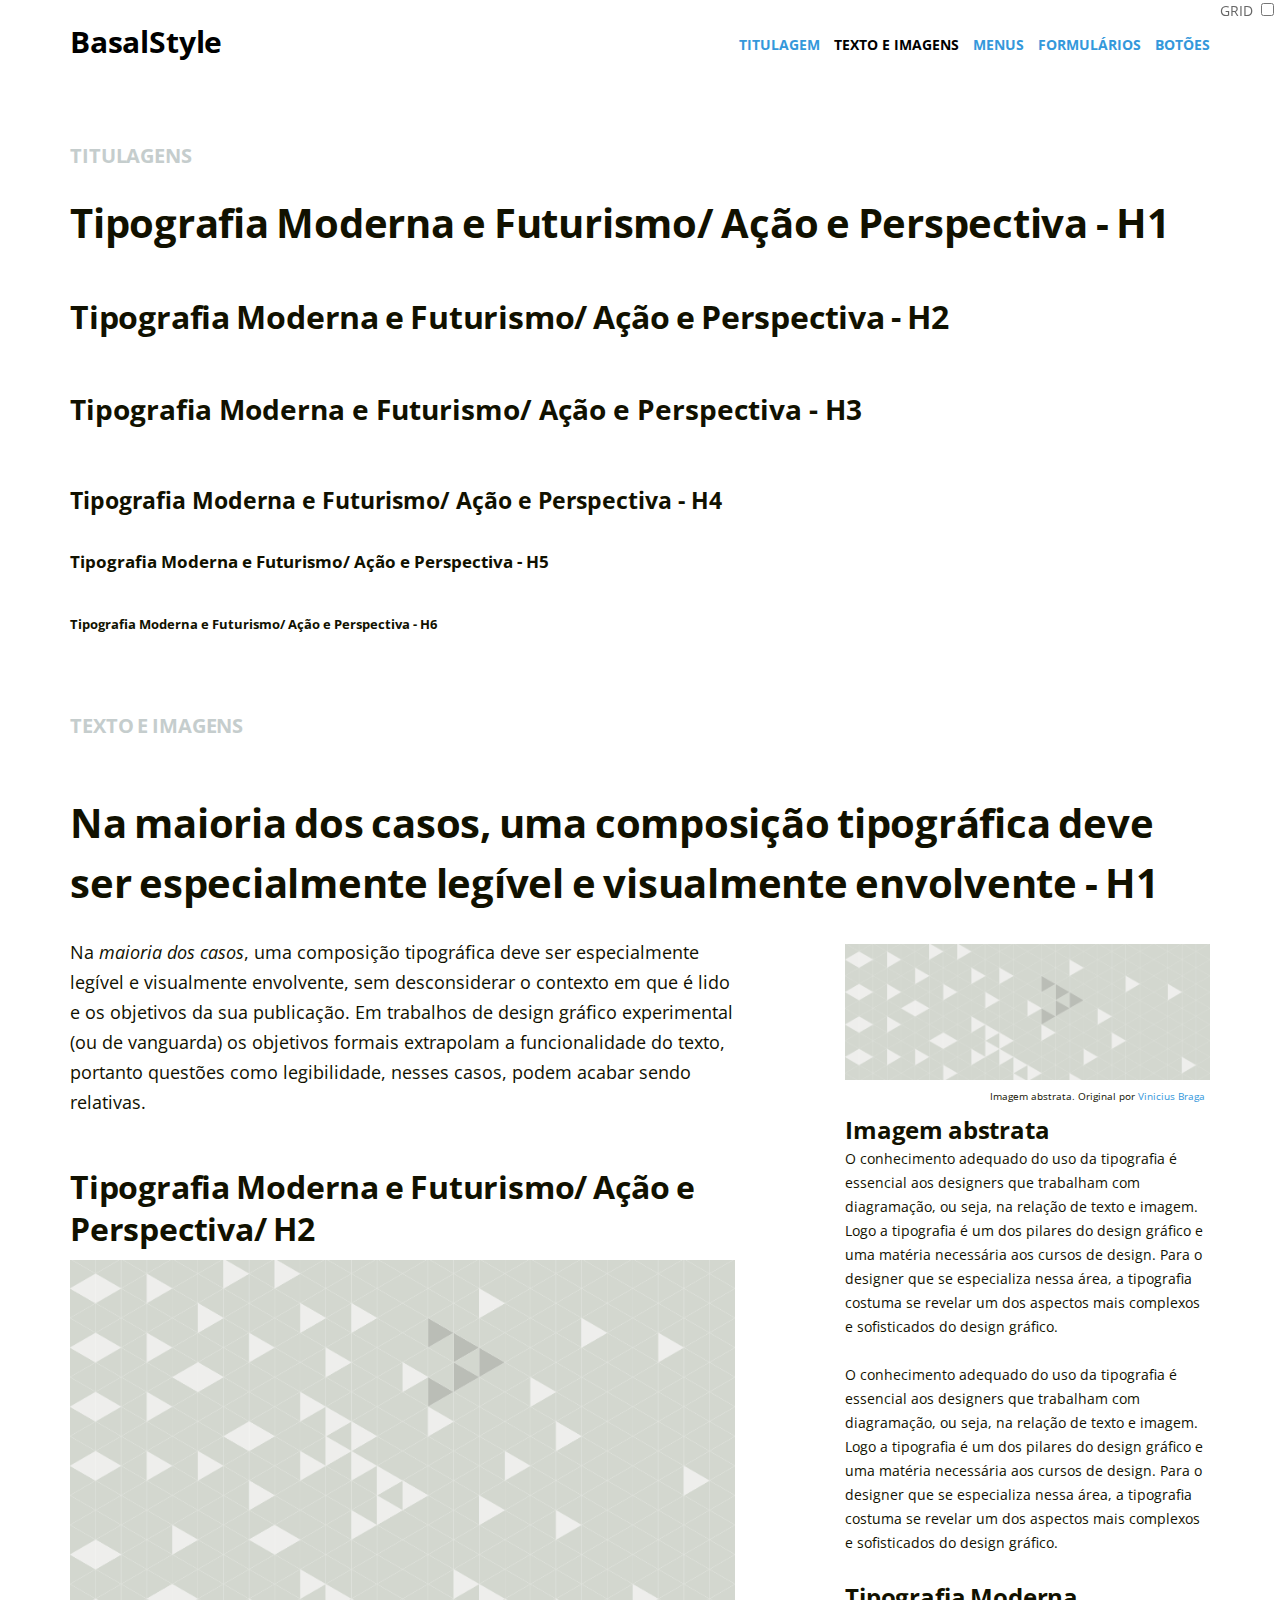
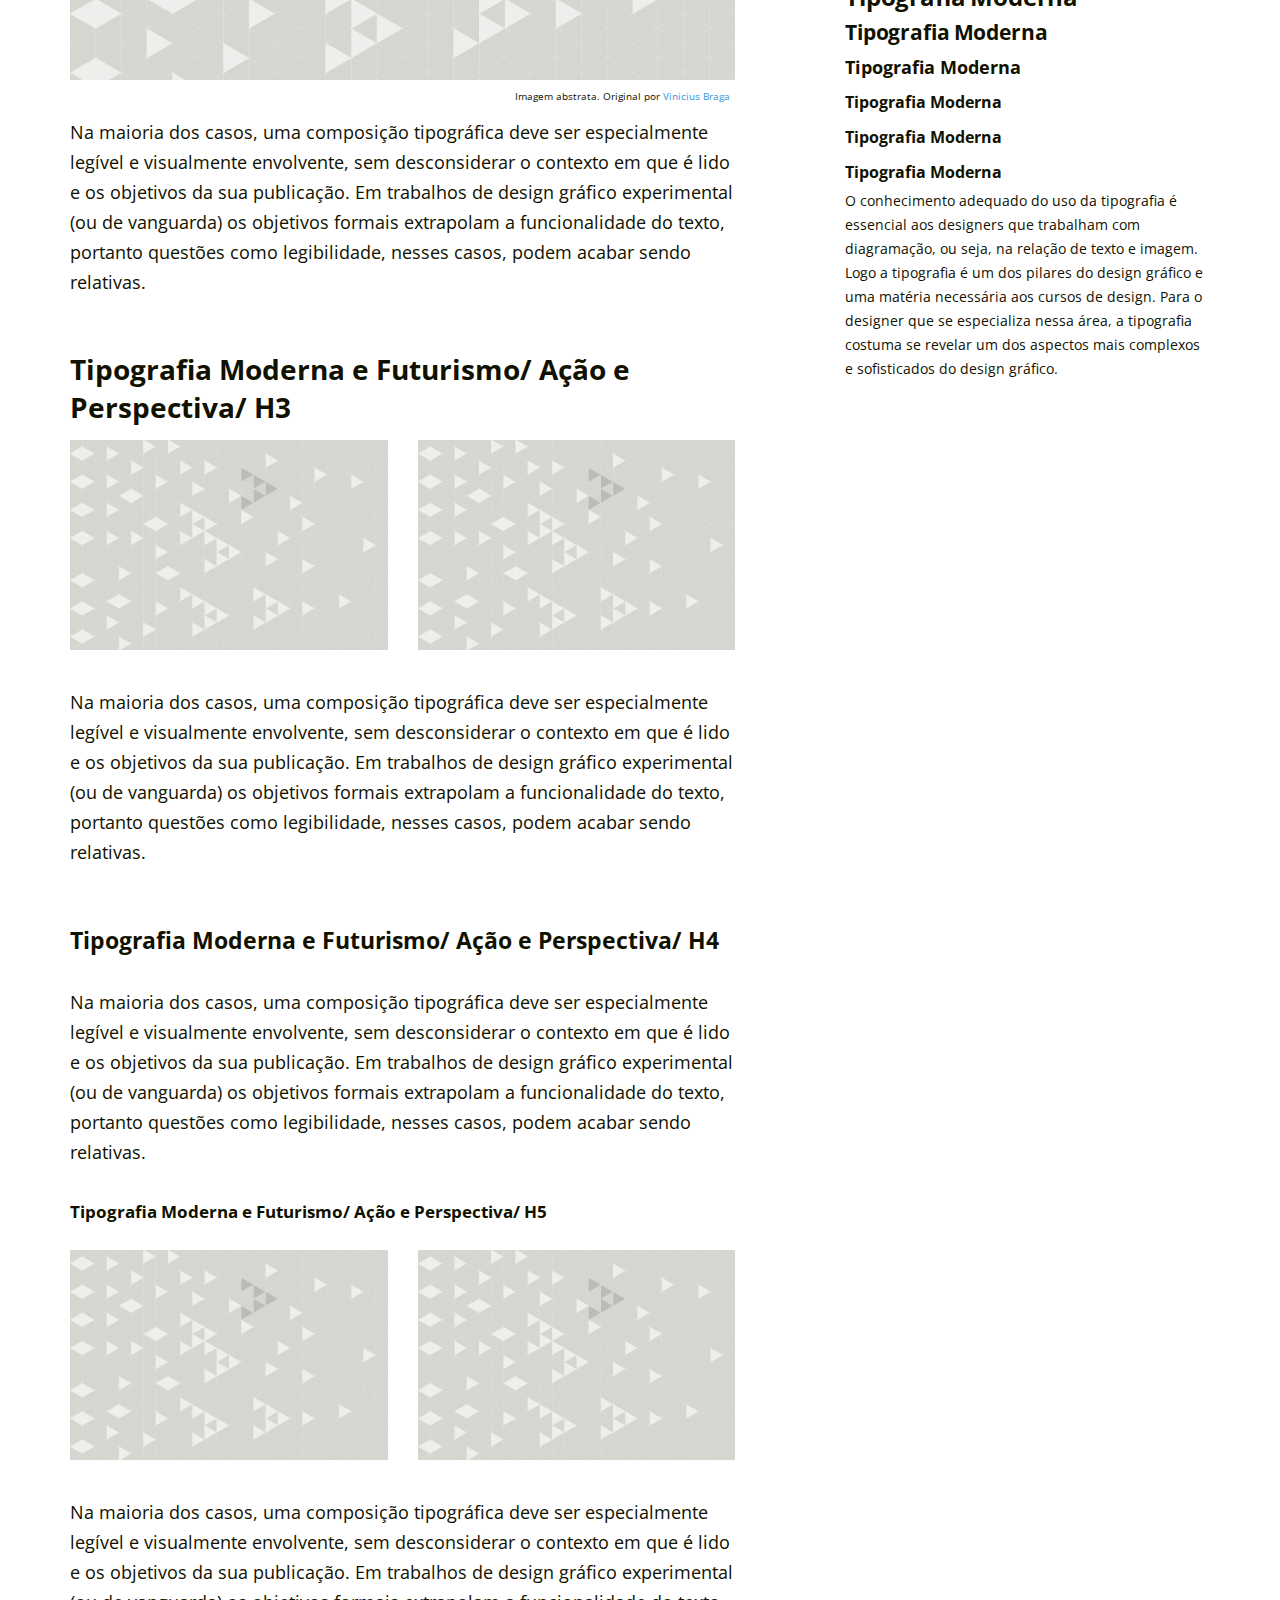
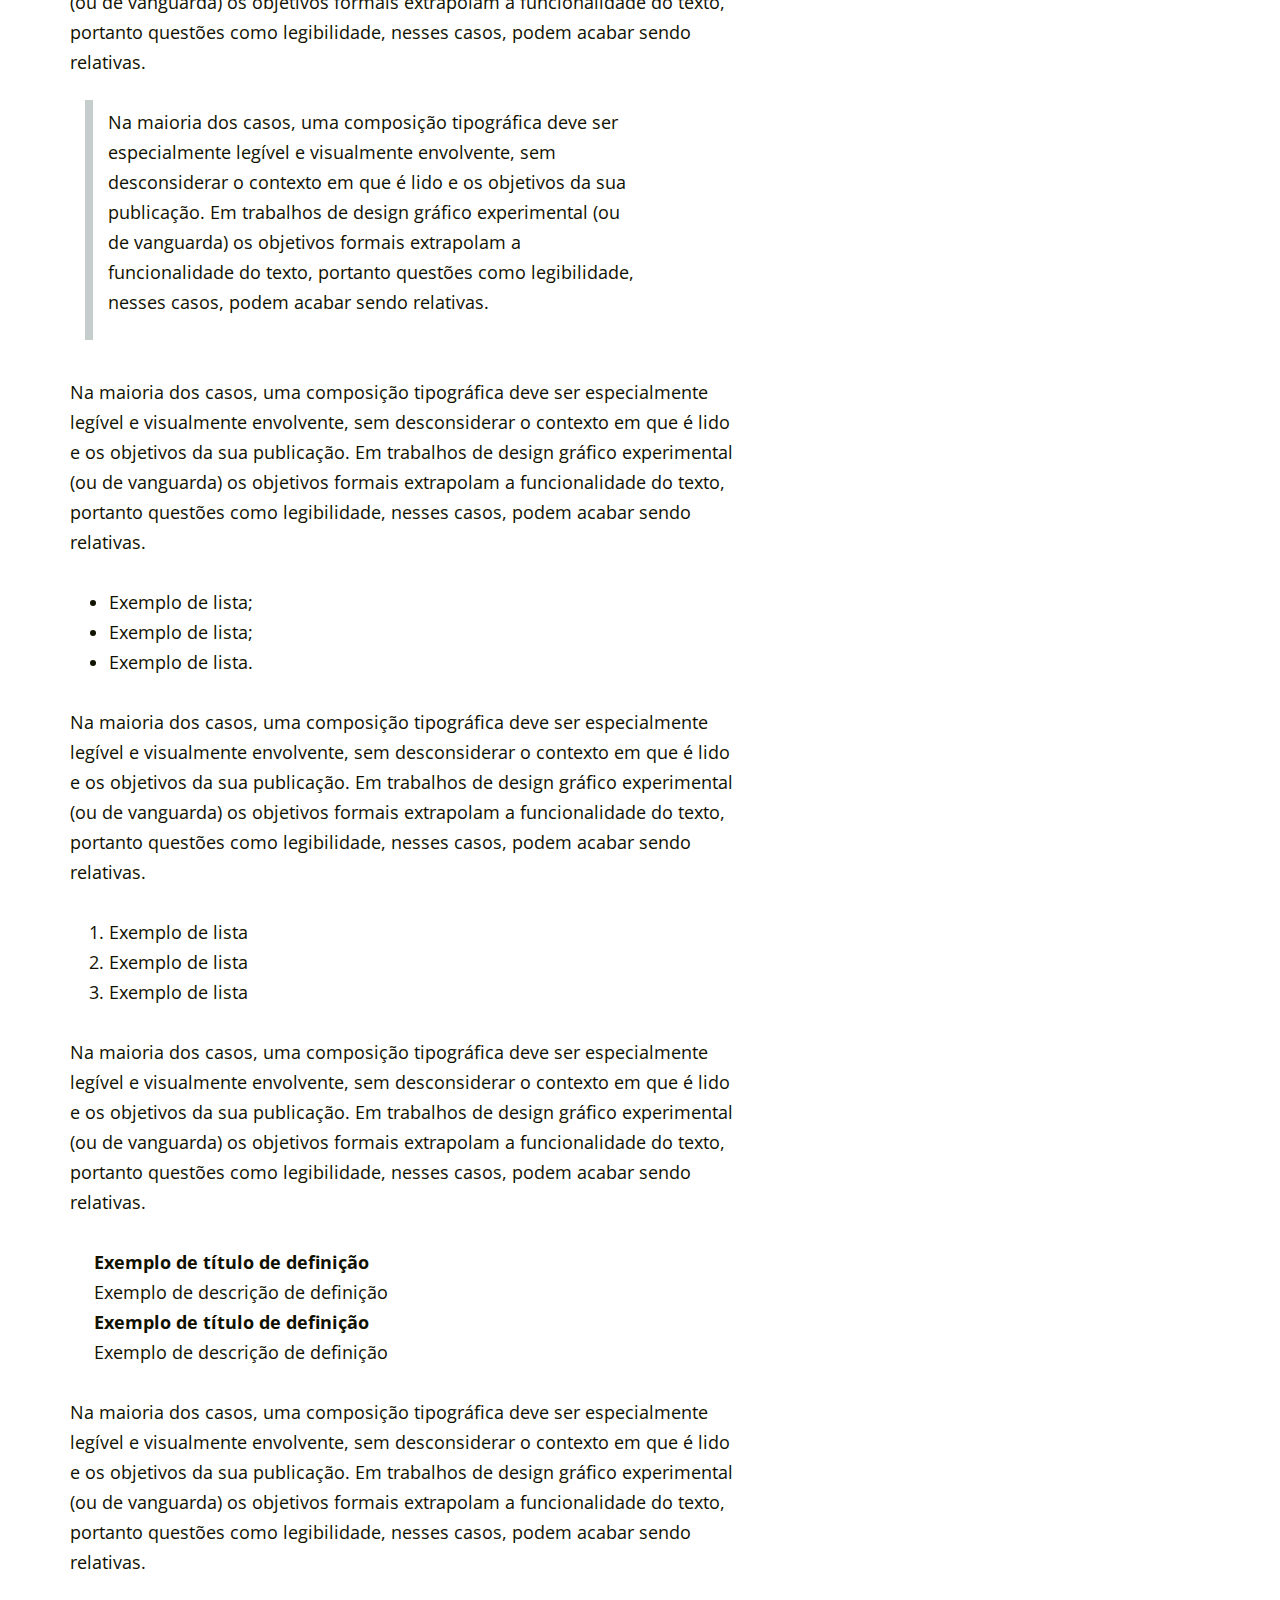
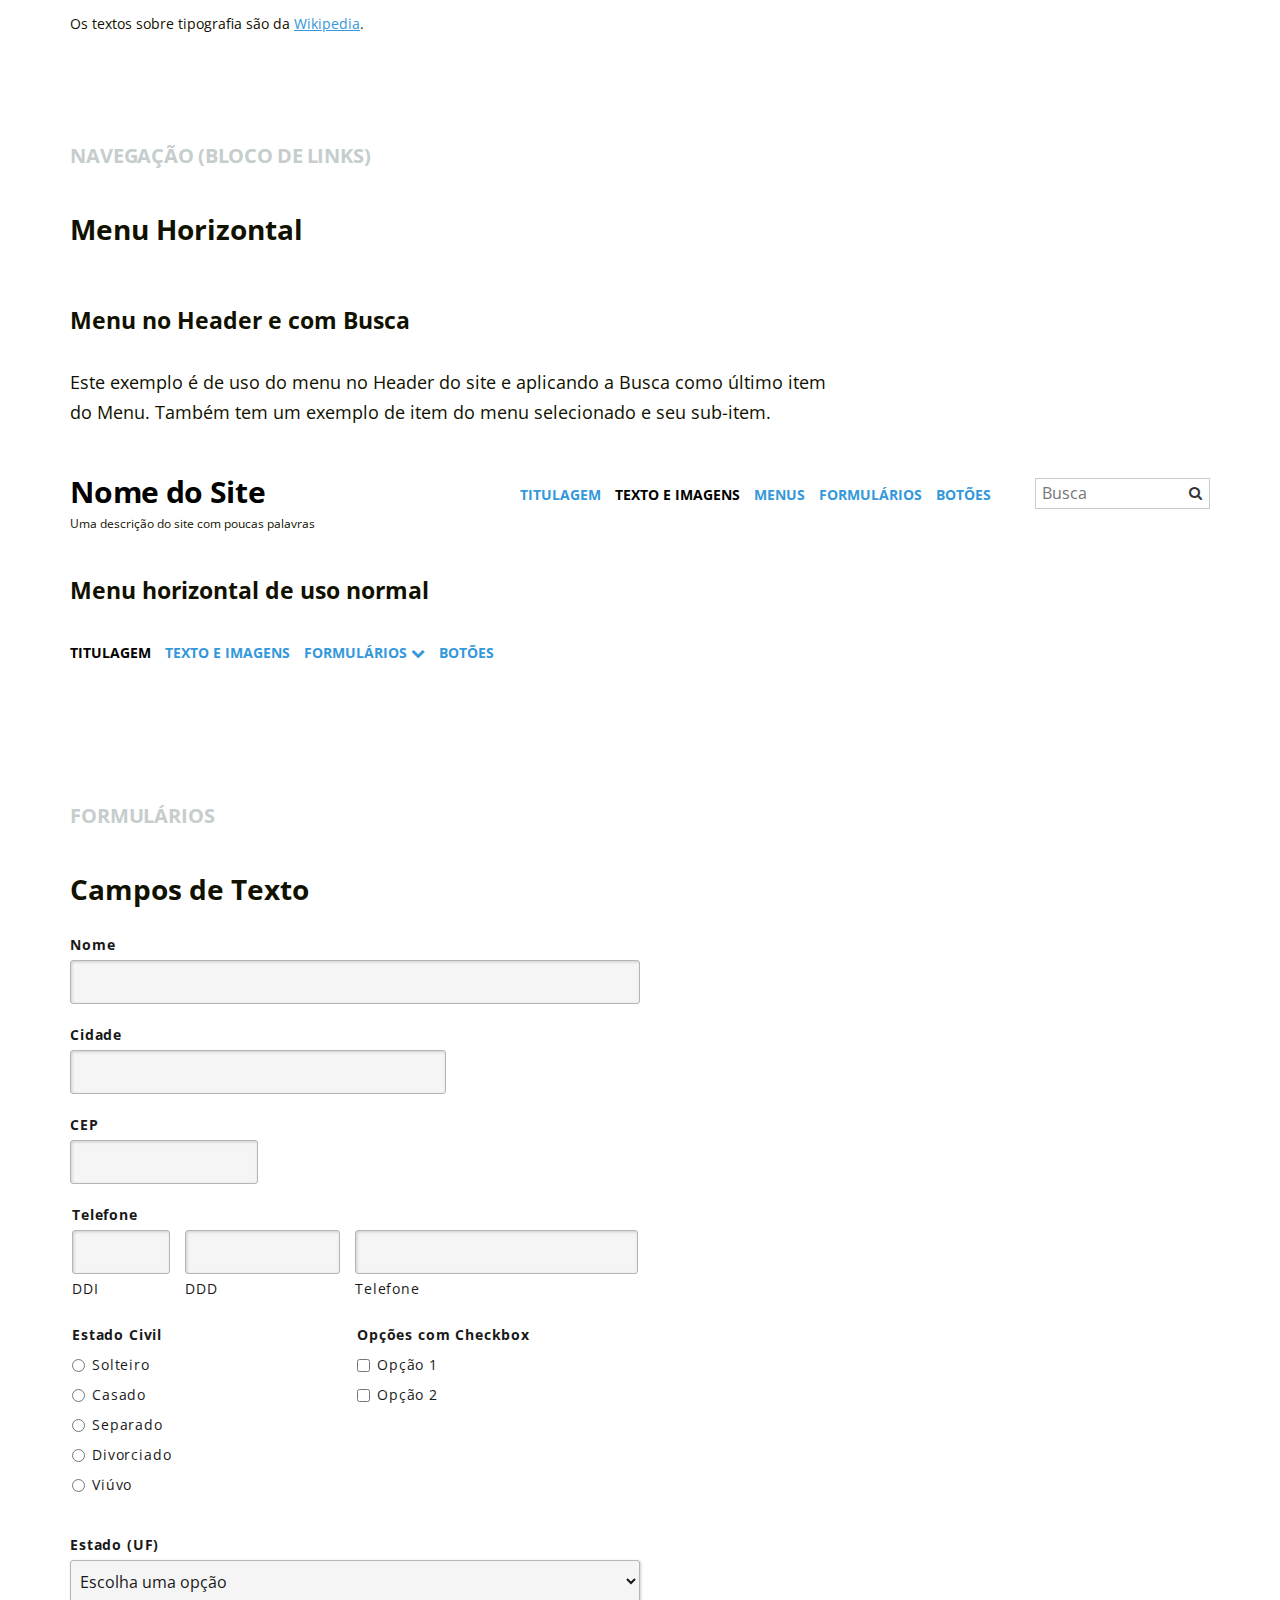
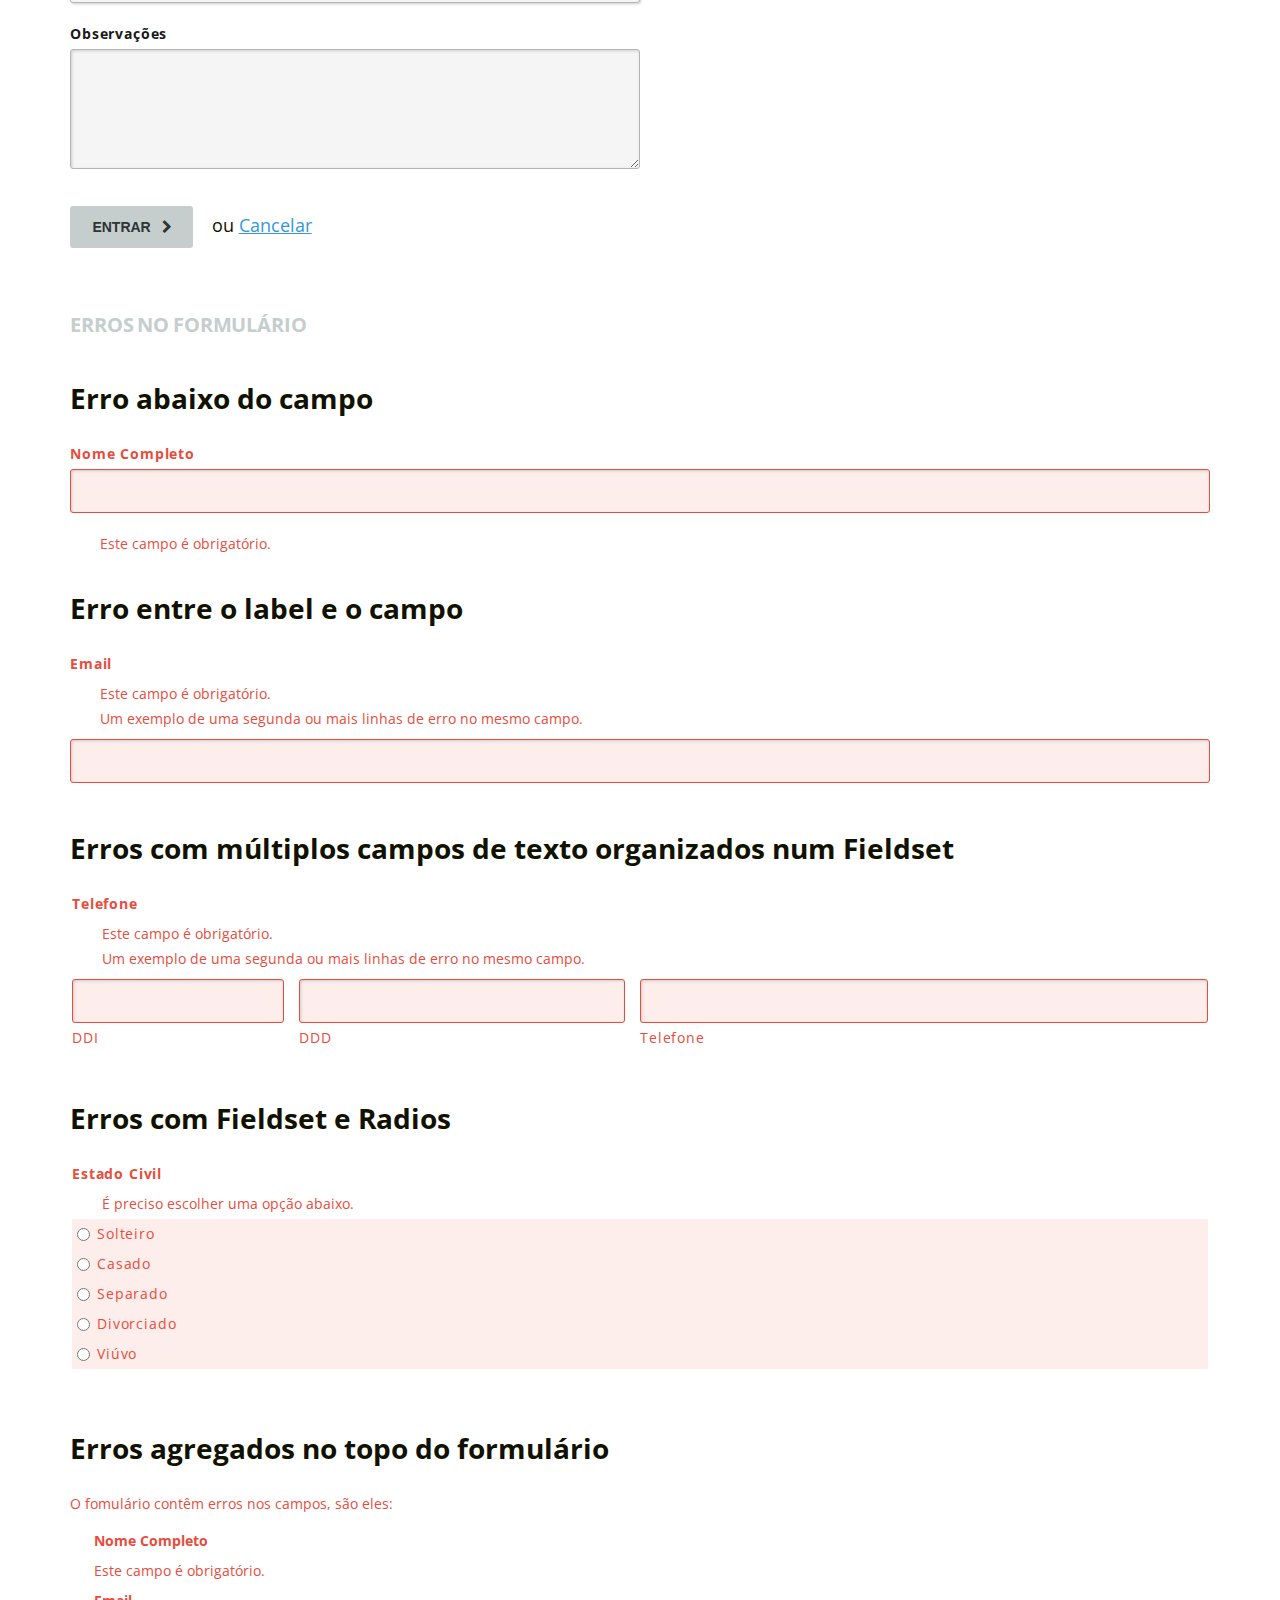
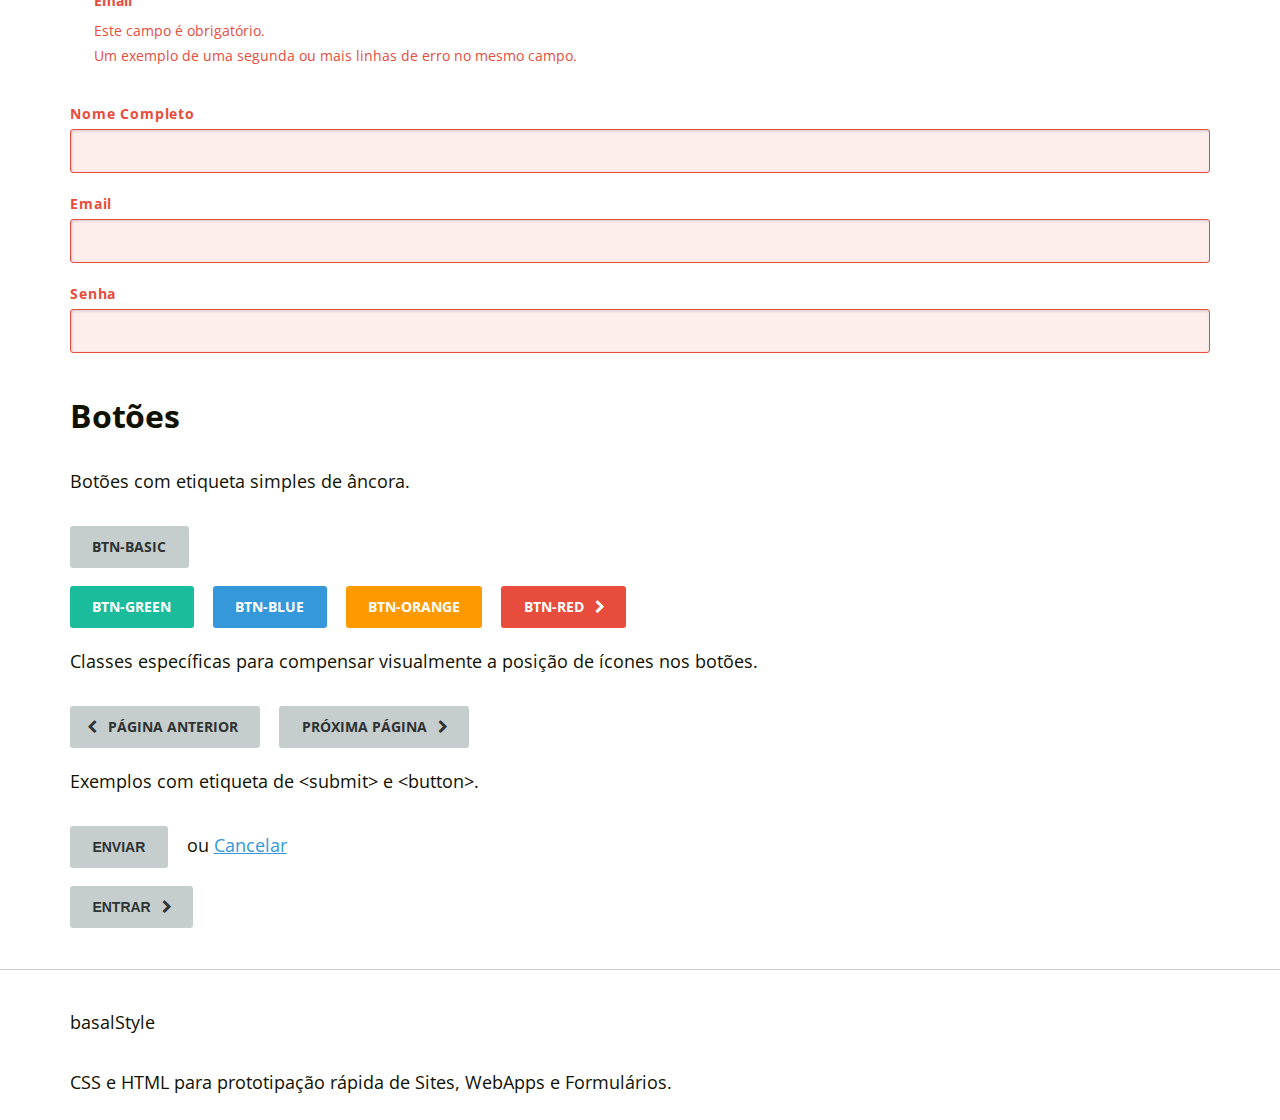
<file: staticfiles/css/basalstyle/index.html>
<!doctype html>
<!-- Define a linguagem de conteúdo para Português do Brasil -->
<html lang="pt-BR">
<head>
    <meta charset="utf-8">

    <meta name="viewport" content="width=device-width, initial-scale=1">

    <title>BasalStyle - CSS e HTML para prototipação rápida de Sites e Formulários.</title>

    <meta name="author" content="Vinicius Braga">

    <meta name="description" content="Conjunto básico de CSS para prototipação rápida de Sites e Formulários.">

    <!-- Adivinha! JavaScript para fazer os IEs entenderem os novos tags HTML5. -->
    <!--[if IE]>
    <script src="http://html5shiv.googlecode.com/svn/trunk/html5.js"></script>
    <![endif]-->

    <!-- Carrega a folha de estilo BasalStyle -->
    <link rel="stylesheet" href="style.min.css">

    <!-- Carrega CSS Externos -->
    <link href="https://netdna.bootstrapcdn.com/font-awesome/4.0.3/css/font-awesome.css" rel="stylesheet">
    <link href='https://fonts.googleapis.com/css?family=Open+Sans:400italic,700italic,400,300,800,700' rel='stylesheet' type='text/css'>

</head>
<body>

    <div class="row min-h-4">

        <header class="header header-inline min-h-3 row desktop-12 container" role="banner">

            <div class="site-logo">
                <h1><a href="#" rel="home">BasalStyle</a></h1>
                <p class="site-description screen-reader-only">CSS e HTML para prototipação rápida de Sites e Formulários.</p>
            </div>

            <nav class="nav-inline" role="navigation">
                <a href="javascript:void(0);" class="nav-mobile"><i class="fa fa-bars"></i></a>
                <ul>
                    <li><a href="#Heading">Titulagem</a></li>
                    <li class="current"><a href="#TextAndImages">Texto e Imagens</a></li>
                    <li><a href="#Menus">menus</a></li>
                    <li class="submenu">
                        <a href="#Form">Formulários</a>
                        <ul>
                            <li><a href="#FormInput">Input Text</a></li>
                            <li><a href="#FormRadio">Radio Buttons</a></li>
                            <li><a href="#FormPulldown">Pulldown</a></li>
                            <li><a href="#FormError">Erros</a></li>
                        </ul>
                    </li>
                    <li><a href="#Buttons">Botões</a></li>
                </ul>
            </nav>

        </header>
        <!-- END header -->

    </div>


    <hr class="hide">

    <div class="content desktop-12 container">

        <section class="row">
            <header>
                <h2 id="Heading">Titulagens</h2>
            </header>

            <div class="row">
                <div class="desktop-12">
                    <h1>Tipografia Moderna e Futurismo/ <span class="brno">Ação e Perspectiva - H1</span></h1>
                    <h2>Tipografia Moderna e Futurismo/ <span claspanss="brno">Ação e Perspectiva - H2</span></h2>
                    <h3>Tipografia Moderna e Futurismo/ <span class="brno">Ação e Perspectiva - H3</span></h3>
                    <h4>Tipografia Moderna e Futurismo/ <span class="brno">Ação e Perspectiva - H4</span></h4>
                    <h5>Tipografia Moderna e Futurismo/ <span class="brno">Ação e Perspectiva - H5</span></h5>
                    <h6>Tipografia Moderna e Futurismo/ <span class="brno">Ação e Perspectiva - H6</span></h6>
                </div>

            </div>
        </section>

        <section class="row padding-top-1">
            <header>
                <h2 id="TextAndImages">Texto e Imagens</h2>
            </header>

            <div class="row padding-top-1">
                <h1>Na maioria dos casos, uma composição tipográfica deve ser especialmente legível e visualmente envolvente - H1</h1>
            </div>

            <div class="row">

                <div class="desktop-7 col-right-1">

                    <p>Na <em>maioria dos casos</em>, uma composição tipográfica deve ser especialmente legível e visualmente envolvente, sem desconsiderar o contexto em que é lido e os objetivos da sua publicação. Em trabalhos de design gráfico experimental (ou de vanguarda) os objetivos formais extrapolam a funcionalidade do texto, portanto questões como legibilidade, nesses casos, podem acabar sendo relativas.</p>


                    <h2>Tipografia Moderna e Futurismo/ <span class="keep">Ação e Perspectiva/ H2</span></h2>

                    <figure class="img max-h-15">
                        <img src="images/abstrato.png" height="530" width="800" alt="Imagem com figura abstrata.">
                        <figcaption>Imagem abstrata. Original por <a href="#">Vinicius Braga</a></figcaption>
                    </figure>

                    <p>
                        Na maioria dos casos, uma composição tipográfica deve ser especialmente legível e visualmente envolvente, sem desconsiderar o contexto em que é lido e os objetivos da sua publicação. Em trabalhos de design gráfico experimental (ou de vanguarda) os objetivos formais extrapolam a funcionalidade do texto, portanto questões como legibilidade, nesses casos, podem acabar sendo relativas.</p>



                    <h3>Tipografia Moderna e Futurismo/ Ação e Perspectiva/ H3</h3>

                    <!-- Abaixo, um exemplo de linha e colunas flexíveis sem respeito
                         ao grid. Cada coluna divide a linha em 50%,
                         sem se preocupar com o grid -->

                    <div class="row">
                        <div class="col-50 gutter-right">
                            <figure class="img max-h-8">
                                <img src="images/abstrato.png" height="530" width="800" alt="Imagem com figura abstrata.">
                            </figure>
                        </div>

                        <div class="col-50 gutter-left">
                            <figure class="img max-h-8">
                                <img src="images/abstrato.png" height="530" width="800" alt="Imagem com figura abstrata.">
                            </figure>
                        </div>

                    </div>

                    <p>Na maioria dos casos, uma composição tipográfica deve ser especialmente legível e visualmente envolvente, sem desconsiderar o contexto em que é lido e os objetivos da sua publicação. Em trabalhos de design gráfico experimental (ou de vanguarda) os objetivos formais extrapolam a funcionalidade do texto, portanto questões como legibilidade, nesses casos, podem acabar sendo relativas.</p>

                    <h4>Tipografia Moderna e Futurismo/ Ação e Perspectiva/ H4</h4>

                    <p>Na maioria dos casos, uma composição tipográfica deve ser especialmente legível e visualmente envolvente, sem desconsiderar o contexto em que é lido e os objetivos da sua publicação. Em trabalhos de design gráfico experimental (ou de vanguarda) os objetivos formais extrapolam a funcionalidade do texto, portanto questões como legibilidade, nesses casos, podem acabar sendo relativas.</p>

                    <h5>Tipografia Moderna e Futurismo/ Ação e Perspectiva/ H5</h5>

                    <!-- Abaixo, um exemplo de linha e colunas flexíveis sem respeito
                         ao grid, mas mantendo o layout de colunas na tablet e mobile.
                         Somente em uma tela menor que 360px, o layout em coluna se desfaz. -->

                    <div class="row">
                        <div class="col-50 tablet-2 mobile-2 gutter-right">
                            <figure class="img max-h-8">
                                <img src="images/abstrato.png" height="530" width="800" alt="Imagem com figura abstrata.">
                            </figure>
                        </div>

                        <div class="col-50 tablet-2 mobile-2 gutter-left">
                            <figure class="img max-h-8">
                                <img src="images/abstrato.png" height="530" width="800" alt="Imagem com figura abstrata.">
                            </figure>
                        </div>

                    </div>

                    <p>Na maioria dos casos, uma composição tipográfica deve ser especialmente legível e visualmente envolvente, sem desconsiderar o contexto em que é lido e os objetivos da sua publicação. Em trabalhos de design gráfico experimental (ou de vanguarda) os objetivos formais extrapolam a funcionalidade do texto, portanto questões como legibilidade, nesses casos, podem acabar sendo relativas.</p>

                    <blockquote>
                        <p>Na maioria dos casos, uma composição tipográfica deve ser especialmente legível e visualmente envolvente, sem desconsiderar o contexto em que é lido e os objetivos da sua publicação. Em trabalhos de design gráfico experimental (ou de vanguarda) os objetivos formais extrapolam a funcionalidade do texto, portanto questões como legibilidade, nesses casos, podem acabar sendo relativas.</p>
                    </blockquote>

                    <p>Na maioria dos casos, uma composição tipográfica deve ser especialmente legível e visualmente envolvente, sem desconsiderar o contexto em que é lido e os objetivos da sua publicação. Em trabalhos de design gráfico experimental (ou de vanguarda) os objetivos formais extrapolam a funcionalidade do texto, portanto questões como legibilidade, nesses casos, podem acabar sendo relativas.</p>

                    <ul>
                        <li>Exemplo de lista;</li>
                        <li>Exemplo de lista;</li>
                        <li>Exemplo de lista.</li>
                    </ul>

                    <p>Na maioria dos casos, uma composição tipográfica deve ser especialmente legível e visualmente envolvente, sem desconsiderar o contexto em que é lido e os objetivos da sua publicação. Em trabalhos de design gráfico experimental (ou de vanguarda) os objetivos formais extrapolam a funcionalidade do texto, portanto questões como legibilidade, nesses casos, podem acabar sendo relativas.</p>

                    <ol>
                        <li>Exemplo de lista</li>
                        <li>Exemplo de lista</li>
                        <li>Exemplo de lista</li>
                    </ol>

                    <p>Na maioria dos casos, uma composição tipográfica deve ser especialmente legível e visualmente envolvente, sem desconsiderar o contexto em que é lido e os objetivos da sua publicação. Em trabalhos de design gráfico experimental (ou de vanguarda) os objetivos formais extrapolam a funcionalidade do texto, portanto questões como legibilidade, nesses casos, podem acabar sendo relativas.</p>

                    <dl>
                        <dt>Exemplo de título de definição</dt>
                        <dd>Exemplo de descrição de definição</dd>
                        <dt>Exemplo de título de definição</dt>
                        <dd>Exemplo de descrição de definição</dd>
                    </dl>

                    <p>Na maioria dos casos, uma composição tipográfica deve ser especialmente legível e visualmente envolvente, sem desconsiderar o contexto em que é lido e os objetivos da sua publicação. Em trabalhos de design gráfico experimental (ou de vanguarda) os objetivos formais extrapolam a funcionalidade do texto, portanto questões como legibilidade, nesses casos, podem acabar sendo relativas.</p>

                    <p><small>Os textos sobre tipografia são da <a href="http://pt.wikipedia.org/wiki/Tipografia">Wikipedia</a>.</small></p>

                </div>

                <div class="desktop-4 gutter-left text-small">

                    <figure class="img max-h-6 img-align-text">
                        <img src="images/abstrato.png" height="530" width="800" alt="Imagem com figura abstrata.">
                        <figcaption>Imagem abstrata. Original por <a href="#">Vinicius Braga</a></figcaption>
                    </figure>

                    <h1>Imagem abstrata</h1>

                    <p>O conhecimento adequado do uso da tipografia é essencial aos designers que trabalham com diagramação, ou seja, na relação de texto e imagem. Logo a tipografia é um dos pilares do design gráfico e uma matéria necessária aos cursos de design. Para o designer que se especializa nessa área, a tipografia costuma se revelar um dos aspectos mais complexos e sofisticados do design gráfico.</p>

                    <p>O conhecimento adequado do uso da tipografia é essencial aos designers que trabalham com diagramação, ou seja, na relação de texto e imagem. Logo a tipografia é um dos pilares do design gráfico e uma matéria necessária aos cursos de design. Para o designer que se especializa nessa área, a tipografia costuma se revelar um dos aspectos mais complexos e sofisticados do design gráfico.</p>

                    <h1>Tipografia Moderna</h1>


                    <h2>Tipografia Moderna</h2>

                    <h3>Tipografia Moderna</h3>

                    <h4>Tipografia Moderna</h4>

                    <h5>Tipografia Moderna</h5>

                    <h6>Tipografia Moderna</h6>

                    <p>O conhecimento adequado do uso da tipografia é essencial aos designers que trabalham com diagramação, ou seja, na relação de texto e imagem. Logo a tipografia é um dos pilares do design gráfico e uma matéria necessária aos cursos de design. Para o designer que se especializa nessa área, a tipografia costuma se revelar um dos aspectos mais complexos e sofisticados do design gráfico.</p>
                </div>

            </div>

        </section>

        <section class="padding-top-2 min-h-13">
            <header>
                <h2 id="Menus">Navegação (Bloco de Links)</h2>
            </header>

            <h3>Menu Horizontal</h3>

            <div class="row">
                <div class="desktop-8">
                    <h4>Menu no Header e com Busca</h4>
                    <p>Este exemplo é de uso do menu no Header do site e aplicando a Busca como último item do Menu. Também tem um exemplo de item do menu selecionado e seu sub-item.</p>
                </div>
            </div>

            <div class="row">
                <header class="header header-inline min-h-3 row desktop-12 container" role="banner">

                    <div class="site-logo desktop-3">
                        <h1><a href="#" rel="home">Nome do Site</a></h1>
                        <p class="site-description">Uma descrição do site com poucas palavras</p>
                    </div>

                    <nav class="nav-inline" role="navigation">
                        <a href="javascript:void(0);" class="nav-mobile"><i class="fa fa-bars"></i></a>
                        <ul>
                            <li><a href="#Heading">Titulagem</a></li>
                            <li class="current"><a href="#TextAndImages">Texto e Imagens</a></li>
                            <li><a href="#Menus">menus</a></li>
                            <li class="submenu">
                                <a href="#Form">Formulários</a>
                                <ul>
                                    <li><a href="#FormInput">Input Text</a></li>
                                    <li><a href="#FormRadio">Radio Buttons</a></li>
                                    <li><a href="#FormPulldown">Pulldown</a></li>
                                    <li><a href="#FormError">Erros</a></li>
                                </ul>
                            </li>
                            <li><a href="#Buttons">Botões</a></li>
                            <li>
                                <div class="header-search">
                                    <form id="search-form" method="get" action="#" role="search">
                                        <label for="search">Busca</label>
                                        <input type="text" id="search" name="s" value="" required="required" placeholder="Busca">
                                        <button type="submit" id="search-submit"><i class="fa fa-search"></i> Buscar</button>
                                    </form>
                                </div>
                            </li>
                        </ul>
                    </nav>

                </header>
            </div>

            <h4>Menu horizontal de uso normal</h4>

            <div class="row min-h-5">
                <div class="desktop-8">
                    <div class="nav-inline" role="navigation">
                        <ul>
                            <li class="current"><a href="#Heading">Titulagem</a></li>
                            <li><a href="#TextAndImages">Texto e Imagens</a></li>
                            <li class="submenu">
                                <a href="javascript:void(0);">Formulários <i class="fa fa-chevron-down"></i></a>
                                <ul>
                                    <li><a href="#FormInput">Input Text</a></li>
                                    <li><a href="#FormRadio">Radio Buttons</a></li>
                                    <li><a href="#FormPulldown">Pulldown</a></li>
                                    <li><a href="#FormError">Erros</a></li>
                                </ul>
                            </li>
                            <li><a href="#Buttons">Botões</a></li>
                        </ul>
                    </div>
                </div>

            </div>
            <!-- row -->
        </section>

        <section class="min-h-34">
            <header>
                <h2 id="Form">Formulários</h2>
            </header>
            <h3 id="FormInput">Campos de Texto</h3>

            <div class="row">
                <div class="col-50">
                    <form action="/">

                        <div class="form-row label-block input-text">
                            <label for="id-01">Nome</label>
                            <input type="text" id="id-01" name="name" value="">
                        </div>

                        <div class="form-row label-block input-text input-text-66">
                            <label for="id-02">Cidade</label>
                            <input type="text" id="id-02" name="city">
                        </div>

                        <div class="form-row label-block input-text input-text-33">
                            <label for="id-03">CEP</label>
                            <input type="text" id="id-03" name="zipcode">
                        </div>

                        <div class="form-row label-block input-text">
                            <fieldset>
                                <legend>Telefone</legend>
                                <div class="row">
                                    <div class="col-20 gutter-right">
                                        <input type="tel" id="id-22" name="phone_0">
                                        <label for="id-22">DDI</label>
                                    </div>
                                    <div class="col-30 gutter-right">
                                        <input type="tel" id="id-23" name="phone_1">
                                        <label for="id-23">DDD</label>
                                    </div>
                                    <div class="col-50">
                                        <input type="tel" id="id-24" name="phone_2">
                                        <label for="id-24">Telefone</label>
                                    </div>
                                </div>
                            </fieldset>
                        </div>

                        <div id="FormRadio" class="row min-h-7">
                            <div class="col-50">
                                <div class="form-row input-radio form-label-desc">
                                    <fieldset>
                                        <legend>Estado Civil</legend>
                                        <ul>
                                            <li><input id="id-04" type="radio" name="estado_civil" value="overnight" /><label for="id-04">Solteiro</label></li>
                                            <li><input id="id-05" type="radio" name="estado_civil" value="overnight" /><label for="id-05">Casado</label></li>
                                            <li><input id="id-06" type="radio" name="estado_civil" value="overnight" /><label for="id-06">Separado</label></li>
                                            <li><input id="id-07" type="radio" name="estado_civil" value="overnight" /><label for="id-07">Divorciado</label></li>
                                            <li><input id="id-08" type="radio" name="estado_civil" value="overnight" /><label for="id-08">Viúvo</label></li>
                                        </ul>
                                    </fieldset>
                                </div>
                            </div>
                            <div class="col-50">
                                <div class="form-row input-radio form-label-desc">
                                    <fieldset>
                                        <legend>Opções com Checkbox</legend>
                                        <ul>
                                            <li><input id="id-09" type="checkbox" name="estado_civil" value="overnight" /><label for="id-09">Opção 1</label></li>
                                            <li><input id="id-10" type="checkbox" name="estado_civil" value="overnight" /><label for="id-10">Opção 2</label></li>
                                        </ul>
                                    </fieldset>
                                </div>
                            </div>

                        </div>

                        <div id="FormPulldown" class="form-row label-block select-dropdown">
                            <label for="id-11">Estado (UF)</label>
                            <select id="id-11" name="state">
                                <option value="">Escolha uma opção</option>
                                <option value="UF_AC">Acre</option>
                                <option value="UF_RN">Rio Grande do Norte</option>
                                <option value="UF_RJ">Rio de Janeiro</option>
                                <option value="UF_PA">Pará</option>
                            </select>
                        </div>

                        <div class="form-row label-block input-text min-h-6">
                            <label>Observações</label> <textarea name=""></textarea>
                        </div>

                        <div class="min-h-3">
                            <p class="btn-row "><button type="submit" class="btn-basic btn-icon-right">Entrar <i class="fa fa-chevron-right"></i></button>  ou <a href="#">Cancelar</a></p>
                        </div>

                    </form>
                </div>

            </div>
        </section>


        <section>
            <header>
                <h2 id="FormError">Erros no Formulário</h2>
            </header>

            <form action="/" class="min-h-35">
                <h3>Erro abaixo do campo</h3>

                <div class="form-row label-block input-text error-input">
                    <label for="id-12_01">Nome Completo</label>
                    <input type="text" id="id-12_01" name="full_name" value="">
                    <ul class="errorlist">
                        <li>Este campo é obrigatório.</li>
                    </ul>
                </div>

                <h3>Erro entre o label e o campo</h3>

                <div class="form-row label-block input-text error-input">
                    <label for="id-12">Email</label>
                    <ul class="errorlist">
                        <li>Este campo é obrigatório.</li>
                        <li>Um exemplo de uma segunda ou mais linhas de erro no mesmo campo.</li>
                    </ul>
                    <input type="text" id="id-12" name="name" value="">
                </div>

                <h3>Erros com múltiplos campos de texto organizados num Fieldset</h3>

                <div class="form-row label-block input-text error-input">
                    <fieldset>
                        <legend>Telefone</legend>
                        <ul class="errorlist">
                            <li>Este campo é obrigatório.</li>
                            <li>Um exemplo de uma segunda ou mais linhas de erro no mesmo campo.</li>
                        </ul>
                        <div class="row">
                            <div class="col-20 gutter-right">
                                <input type="tel" id="id-22" name="phone_0">
                                <label for="id-22">DDI</label>
                            </div>
                            <div class="col-30 gutter-right">
                                <input type="tel" id="id-23" name="phone_1">
                                <label for="id-23">DDD</label>
                            </div>
                            <div class="col-50">
                                <input type="tel" id="id-24" name="phone_2">
                                <label for="id-24">Telefone</label>
                            </div>
                        </div>
                    </fieldset>
                </div>


                <h3>Erros com Fieldset e Radios</h3>

                <div class="form-row input-radio form-label-desc error-input">
                    <fieldset>
                        <legend>Estado Civil</legend>
                        <ul class="errorlist">
                            <li>É preciso escolher uma opção abaixo.</li>
                        </ul>
                        <ul>
                            <li><input id="id-13" type="radio" name="estado_civil" value="01" /><label for="id-13">Solteiro</label></li>
                            <li><input id="id-14" type="radio" name="estado_civil" value="02" /><label for="id-14">Casado</label></li>
                            <li><input id="id-15" type="radio" name="estado_civil" value="03" /><label for="id-15">Separado</label></li>
                            <li><input id="id-16" type="radio" name="estado_civil" value="04" /><label for="id-16">Divorciado</label></li>
                            <li><input id="id-17" type="radio" name="estado_civil" value="05" /><label for="id-17">Viúvo</label></li>
                        </ul>
                    </fieldset>
                </div>
            </form>

        </section>

        <section>

            <h3>Erros agregados no topo do formulário</h3>

            <form action="/" accept-charset="utf-8" class="min-h-16">

                <div class="errorlist">
                    <p>O fomulário contêm erros nos campos, são eles:</p>
                    <dl>
                        <dt>Nome Completo</dt>
                        <dd>Este campo é obrigatório.</dd>
                        <dt>Email</dt>
                        <dd>Este campo é obrigatório.</dd>
                        <dd>Um exemplo de uma segunda ou mais linhas de erro no mesmo campo.</dd>
                    </dl>
                </div>

                <div class="form-row label-block input-text error-input">
                    <label for="id-18">Nome Completo</label>
                    <input type="text" id="id-18" name="name">
                </div>

                <div class="form-row label-block input-text error-input">
                    <label for="id-19">Email</label>
                    <input type="email" id="id-19" name="email">
                </div>

                <div class="form-row label-block input-text error-input">
                    <label for="id-20">Senha</label>
                    <input type="password" id="id-20" name="pass">
                </div>
            </form>


        </section>

        <section>
            <h2 id="Buttons">Botões</h2>


            <div class="min-h-17">
                <p>Botões com etiqueta simples de âncora.</p>

                <p class="btn-row"><a href="" class="btn-basic">btn-basic</a></p>

                <p class="btn-row">
                    <a href="" class="btn-basic btn-green">btn-green</a>
                    <a href="" class="btn-basic btn-blue">btn-blue</a>
                    <a href="" class="btn-basic btn-orange">btn-orange</a>
                    <a href="" class="btn-basic btn-red btn-icon-right">btn-red <i class="fa fa-chevron-right"></i></a>
                </p>

                <p>Classes específicas para compensar visualmente a posição de ícones nos botões.</p>
                <p class="btn-row">
                    <a href="" class="btn-basic btn-icon-left"><i class="fa fa-chevron-left"></i> Página Anterior</a>
                    <a href="" class="btn-basic btn-icon-right">Próxima Página <i class="fa fa-chevron-right"></i></a>
                </p>
                <p>Exemplos com etiqueta de &lt;submit&gt; e &lt;button&gt;.</p>
                <form action="#" method="get" accept-charset="utf-8">
                    <p class="btn-row">
                        <input type="submit" value="Enviar">  ou <a href="#">Cancelar</a>
                    </p>
                    <p class="btn-row">
                        <button type="submit" class="btn-basic btn-icon-right">Entrar <i class="fa fa-chevron-right"></i></button>
                    </p>
                </form>

            </div>
        </section>


    </div>
    <!-- END content -->

    <hr class="hide">

    <div class="ruler-top">
        <footer class="footer desktop-12 container">
            <div class="padding-top-1">
                <p>basalStyle</p>
                <p>CSS e HTML para prototipação rápida de Sites, WebApps e Formulários.</p>
            </div>
        </footer>
        <!-- END footer -->
    </div>

    <label class="btnDebug" for="debug"> Grid <input type="checkbox" id="debug" onclick='var e=document.getElementsByTagName("body")[0],c="debug",re=new RegExp("(?:^|\\s)"+c+"(?!\\S)","g");if(e.className.match(re)){e.className=e.className.replace(re,"");}else{e.className+=" "+c;this.checked=true;}'></label>

</body>
</html>
</file>
<file: staticfiles/css/basalstyle/style.min.css>
@charset "UTF-8";
/* Etiquetas HTML obs: Não é necessário aplicar o CSS RESET com este código na página.  */
html { font-size: 62.5%; background-color: #ffffff; }

body { color: #111100; font-size: 1em; line-height: 1.5em; font-family: sans-serif; margin: 0; padding: 0; }

/* Titulagem */
h1 { font-size: 4.0em; line-height: 60px; min-height: 90px; padding: 13px 0 17px; }

h2 { font-size: 3.2em; line-height: 42px; min-height: 90px; padding: 26px 0 10px; }

h3 { font-size: 2.8em; line-height: 38px; min-height: 90px; padding: 30px 0 14px; }

h4 { font-size: 2.3em; line-height: 30px; min-height: 60px; padding: 35px 0 25px; }

h5 { font-size: 1.7em; line-height: 30px; min-height: 60px; padding: 7px 0 23px; }

h6 { font-size: 1.3em; line-height: 20px; min-height: 60px; padding: 14px 0 3px; }

h1, h2 { letter-spacing: -0.006em; word-spacing: -0.05em; }

h1, h2, h3, h4, h5, h6, p, ul, ol, dl, dt, dd, blockquote { margin: 0; }

p, li, dt, dd, th, td, caption { font-size: 1.8em; line-height: 30px; }

li li, li p, li h1, li h2, li h3, li h4 { font-size: 1em; }

p { padding: 7px 0 23px; }

ul, ol { padding: 0.7em 0 2.3em 3.9em; }

dl { padding: 0.7em 0 2.3em 2.4em; }

dt { font-weight: 700; margin: 0; padding: 0; }

dd { margin: 0; padding: 0; }

table { border-collapse: collapse; width: 100%; margin: 0 0 0 1em; }

th, caption { text-align: left; font-weight: 700; }

blockquote { margin: 0 0 30px 15px; padding: 0 9em 0 1.5em; border-left: 8px solid #c5cdcd; }

em { font-style: italic; }

small { font-size: 0.75em; line-height: 1em; }

strong, b { font-weight: 700; }

code, tt { color: #C06; font-size: 1.2em; line-height: 1em; }

hr { border-left: 0; border-right: 0; border-top: solid 1px white; border-bottom: solid 1px #c5cdcd; }

img { margin: 0 auto; vertical-align: middle; border-width: 0; }

form { padding: 0; margin: 0; }

fieldset { border: solid 1px #c5cdcd; }

textarea { font-family: inherit; font-size: 1.5em; margin: 0 1.2em; padding: 0.75em 0.5em 0.5em 0.75em; width: 93%; border: 1px solid #c5cdcd; }

a { color: #3498DB; }

a:hover { color: #2980B9; }

a:active { color: #cb6724; }

a:visited { color: #217dbb; }

header, menu, nav, article, section, aside, details, figcaption, figure, footer { display: block; margin: 0; padding: 0; }

/* WebKit/Blink Browsers */
::selection { background: #DDE6E6; }

/* Gecko Browsers */
::-moz-selection { background: #DDE6E6; }

/* Aplica o modelo de caixa semelhante ao do IE */
* { -moz-box-sizing: border-box; -webkit-box-sizing: border-box; box-sizing: border-box; }

.ruler-left { border-left: 1px solid #c5cdcd; }

.ruler-top { border-top: 1px solid #c5cdcd; }

.ruler-right { border-right: 1px solid #c5cdcd; }

.ruler-bottom { border-bottom: 1px solid #c5cdcd; }

.float-left { float: left; }

.float-right { float: right; }

.text-align-left { text-align: left; }

.text-align-right { text-align: right; }

.text-align-center { text-align: center; }

.brbk { display: block; font-weight: inherit; }

.brno { white-space: nowrap; font-weight: inherit; }

/* Anexo com complementos de tipografia e layout */
.text-small p, .text-small li, .text-small dt, .text-small dd, .text-small th, .text-small td, .text-small caption { font-size: 1.4em; line-height: 24px; }

.text-small h1, .text-small h2, .text-small h3, .text-small h4, .text-small h5, .text-small h6 { font-size: 1.6em; line-height: 30px; min-height: 0; padding: 5px 0 0; }

.text-small h1 { font-size: 2.4em; }

.text-small h2 { font-size: 2.1em; }

.text-small h3 { font-size: 1.8em; }

.text-small p { padding: 2px 0 22px; }

.text-small ul, .text-small ol { padding: 7px 0 23px 42px; }

.text-small dl { padding: 0 0 30px; }

.text-small dt { padding: 30px 0 0; font-weight: 700; }

.text-small dd { padding: 0; }

.text-legend p, .text-legend li, .text-legend dt, .text-legend dd, .text-legend th, .text-legend td, .text-legend caption { font-size: 1.2em; line-height: 18px; }

.text-legend h1, .text-legend h2, .text-legend h3, .text-legend h4, .text-legend h5, .text-legend h6 { font-size: 1.4em; line-height: 30px; min-height: 0; padding: 1em 0 0; }

.text-legend h1 { font-size: 1.8em; }

.text-legend h2 { font-size: 1.6em; }

.text-legend p { padding: 0.5em 0; }

.text-legend h1 + p, .text-legend h2 + p, .text-legend h3 + p, .text-legend h4 + p, .text-legend h5 + p, .text-legend h6 + p { padding: 0 0 0.5em; }

/* Quebra de layout no limite da largura máxima de colunas  */
@media all and (max-width: 1187px) { figcaption { position: relative; } }
/* Quebra de layout para Tablet  */
@media all and (max-width: 900px) { h1, h2, h3, h4, h5, h6 { font-size: 3em; line-height: 1.3em; min-height: 1em; }
  h2 { font-size: 2.6em; }
  h3 { font-size: 2.0em; }
  h4, h5, h6 { font-size: 1.6em; }
  p, li, dt, dd, th, td, caption { font-size: 1.6em; line-height: 1.7em; }
  blockquote { margin: 1em 15px; padding: 0 0 0 0.25em; }
  h1, h2, h3, h4, h5, h6, p, ul, ol, dl, blockquote { margin: 0 15px; }
  figcaption { position: relative; }
  .brno { white-space: normal; } }
/* Estruturas de Colunas fixas */
.desktop-1, .desktop-2, .desktop-3, .desktop-4, .desktop-5, .desktop-6, .desktop-7, .desktop-8, .desktop-9, .desktop-10, .desktop-11, .desktop-12 { float: left; width: 100%; }

.desktop-1 { max-width: 95px; }

.desktop-2 { max-width: 190px; }

.desktop-3 { max-width: 285px; }

.desktop-4 { max-width: 380px; }

.desktop-5 { max-width: 475px; }

.desktop-6 { max-width: 570px; }

.desktop-7 { max-width: 665px; }

.desktop-8 { max-width: 760px; }

.desktop-9 { max-width: 855px; }

.desktop-10 { max-width: 950px; }

.desktop-11 { max-width: 1045px; }

.desktop-12 { max-width: 1140px; }

/* Colunas usando porcentagem */
.col-20, .col-25, .col-30, .col-33, .col-40, .col-50, .col-60, .col-66, .col-70, .col-75 { float: left; }

.col-20 { width: 20%; }

.col-25 { width: 25%; }

.col-30 { width: 30%; }

.col-33 { width: 33%; }

.col-40 { width: 40%; }

.col-50 { width: 50%; }

.col-60 { width: 60%; }

.col-66 { width: 66%; }

.col-70 { width: 70%; }

.col-75 { width: 75%; }

.col { overflow: hidden; }

/* Anula o float e centraliza o <div> da coluna. */
.container { margin: 0 auto; float: none; }

/* Esconde o elemento HTML em diferente modos de apresentação */
.hide, .hide-desktop { display: none; }

.screen-reader-only { position: absolute; visibility: hidden; }

/* Aplica o espaço de entrelinha no Padding ou na Margin da caixa. Deve ser aplicado em caixas (<div>,<header>,<section>,<articles>)  */
.padding-top-1 { padding-top: 30px; }

.padding-top-2 { padding-top: 60px; }

.padding-top-3 { padding-top: 90px; }

.padding-top-4 { padding-top: 120px; }

.padding-top-5 { padding-top: 150px; }

.padding-bottom-1 { padding-bottom: 30px; }

.padding-bottom-2 { padding-bottom: 60px; }

.padding-bottom-3 { padding-bottom: 90px; }

.padding-bottom-4 { padding-bottom: 120px; }

.padding-bottom-5 { padding-bottom: 150px; }

.margin-top-1 { margin-top: 30px; }

.margin-top-2 { margin-top: 60px; }

.margin-top-3 { margin-top: 90px; }

.margin-top-4 { margin-top: 120px; }

.margin-top-5 { margin-top: 150px; }

.margin-bottom-1 { margin-bottom: 30px; }

.margin-bottom-2 { margin-bottom: 60px; }

.margin-bottom-3 { margin-bottom: 90px; }

.margin-bottom-4 { margin-bottom: 120px; }

.margin-bottom-5 { margin-bottom: 150px; }

/* Aplica um espaço de coluna a esquerda (col-left-[n]) ou a direita (col-right-[n])  */
.col-left-1 { margin-left: 95px; }

.col-left-2 { margin-left: 190px; }

.col-left-3 { margin-left: 285px; }

.col-left-4 { margin-left: 380px; }

.col-left-5 { margin-left: 475px; }

.col-left-6 { margin-left: 570px; }

.col-left-7 { margin-left: 665px; }

.col-left-8 { margin-left: 760px; }

.col-left-9 { margin-left: 855px; }

.col-left-10 { margin-left: 950px; }

.col-left-11 { margin-left: 1045px; }

.col-right-1 { margin-right: 95px; }

.col-right-2 { margin-right: 190px; }

.col-right-3 { margin-right: 285px; }

.col-right-4 { margin-right: 380px; }

.col-right-5 { margin-right: 475px; }

.col-right-6 { margin-right: 570px; }

.col-right-7 { margin-right: 665px; }

.col-right-8 { margin-right: 760px; }

.col-right-9 { margin-right: 855px; }

.col-right-10 { margin-right: 950px; }

.col-right-11 { margin-right: 1045px; }

/* Aplica o gutter entre as colunas usando o padding interno da caixa da coluna.  */
.gutter { padding-left: 15px; padding-right: 15px; }

.gutter-left { padding-left: 15px; }

.gutter-right { padding-right: 15px; }

/* Altura mínima do elemento HTML.  Uso: Tem momentos que você precisa de uma altura mínima no elemento HTML. Esta classe especifica a altura mínima com valor múltiplo da entrelinha, sem limitar o conteúdo, caso cresça em tamanho e quantidade de elementos. Ex: Um uso comum: <div class="row min-h-7">  */
.min-h-1, .form-row.min-h-1 { min-height: 30px; }

.min-h-2, .form-row.min-h-2 { min-height: 60px; }

.min-h-3, .form-row.min-h-3 { min-height: 90px; }

.min-h-4, .form-row.min-h-4 { min-height: 120px; }

.min-h-5, .form-row.min-h-5 { min-height: 150px; }

.min-h-6, .form-row.min-h-6 { min-height: 180px; }

.min-h-7, .form-row.min-h-7 { min-height: 210px; }

.min-h-8, .form-row.min-h-8 { min-height: 240px; }

.min-h-9, .form-row.min-h-9 { min-height: 270px; }

.min-h-10, .form-row.min-h-10 { min-height: 300px; }

.min-h-11, .form-row.min-h-11 { min-height: 330px; }

.min-h-12, .form-row.min-h-12 { min-height: 360px; }

.min-h-13, .form-row.min-h-13 { min-height: 390px; }

.min-h-14, .form-row.min-h-14 { min-height: 420px; }

.min-h-15, .form-row.min-h-15 { min-height: 450px; }

.min-h-16, .form-row.min-h-16 { min-height: 480px; }

.min-h-17, .form-row.min-h-17 { min-height: 510px; }

.min-h-18, .form-row.min-h-18 { min-height: 540px; }

.min-h-19, .form-row.min-h-19 { min-height: 570px; }

.min-h-20, .form-row.min-h-20 { min-height: 600px; }

.min-h-21, .form-row.min-h-21 { min-height: 630px; }

.min-h-22, .form-row.min-h-22 { min-height: 660px; }

.min-h-23, .form-row.min-h-23 { min-height: 690px; }

.min-h-24, .form-row.min-h-24 { min-height: 720px; }

.min-h-25, .form-row.min-h-25 { min-height: 750px; }

.min-h-26, .form-row.min-h-26 { min-height: 780px; }

.min-h-27, .form-row.min-h-27 { min-height: 810px; }

.min-h-28, .form-row.min-h-28 { min-height: 840px; }

.min-h-29, .form-row.min-h-29 { min-height: 870px; }

.min-h-30, .form-row.min-h-30 { min-height: 900px; }

.min-h-31, .form-row.min-h-31 { min-height: 930px; }

.min-h-32, .form-row.min-h-32 { min-height: 960px; }

.min-h-33, .form-row.min-h-33 { min-height: 990px; }

.min-h-34, .form-row.min-h-34 { min-height: 1020px; }

.min-h-35, .form-row.min-h-35 { min-height: 1050px; }

.min-h-36, .form-row.min-h-36 { min-height: 1080px; }

.min-h-37, .form-row.min-h-37 { min-height: 1110px; }

.min-h-38, .form-row.min-h-38 { min-height: 1140px; }

.min-h-39, .form-row.min-h-39 { min-height: 1170px; }

.min-h-40, .form-row.min-h-40 { min-height: 1200px; }

/* Altura máxima do bloco HTML.  Uso: Aplíca-se para conter a altura da imagem dentro do grid. Esta classe especifica a altura máxima do bloco HTML com valor múltiplo da entrelinha. Ela restringe a visualização do conteúdo, como se fosse uma máscara com altura máxima. Ex: Um uso comum: <figure class="max-h-6"><img></figure>  */
.max-h-1, .max-h-2, .max-h-3, .max-h-4, .max-h-5, .max-h-6, .max-h-7, .max-h-8, .max-h-9, .max-h-10, .max-h-11, .max-h-12, .max-h-13, .max-h-14, .max-h-15, .max-h-16, .max-h-17, .max-h-18, .max-h-19, .max-h-20 { min-height: 1em; overflow: hidden; }

.max-h-1 { height: 30px; }

.max-h-2 { height: 60px; }

.max-h-3 { height: 90px; }

.max-h-4 { height: 120px; }

.max-h-5 { height: 150px; }

.max-h-6 { height: 180px; }

.max-h-7 { height: 210px; }

.max-h-8 { height: 240px; }

.max-h-9 { height: 270px; }

.max-h-10 { height: 300px; }

.max-h-11 { height: 330px; }

.max-h-12 { height: 360px; }

.max-h-13 { height: 390px; }

.max-h-14 { height: 420px; }

.max-h-15 { height: 450px; }

.max-h-16 { height: 480px; }

.max-h-17 { height: 510px; }

.max-h-18 { height: 540px; }

.max-h-19 { height: 570px; }

.max-h-20 { height: 600px; }

/* Quebra de layout no limite da largura máxima de colunas */
@media all and (max-width: 1187px) { .desktop-1 { width: 8.33333%; }
  .desktop-2 { width: 16.66667%; }
  .desktop-3 { width: 25%; }
  .desktop-4 { width: 33.33333%; }
  .desktop-5 { width: 41.66667%; }
  .desktop-6 { width: 50%; }
  .desktop-7 { width: 58.33333%; }
  .desktop-8 { width: 66.66667%; }
  .desktop-9 { width: 75%; }
  .desktop-10 { width: 83.33333%; }
  .desktop-11 { width: 91.66667%; }
  .desktop-12 { width: 96%; }
  .col-left-1 { margin-left: 8.33333%; }
  .col-left-2 { margin-left: 16.66667%; }
  .col-left-3 { margin-left: 25%; }
  .col-left-4 { margin-left: 33.33333%; }
  .col-left-5 { margin-left: 41.66667%; }
  .col-left-6 { margin-left: 50%; }
  .col-left-7 { margin-left: 58.33333%; }
  .col-left-8 { margin-left: 66.66667%; }
  .col-left-9 { margin-left: 75%; }
  .col-left-10 { margin-left: 83.33333%; }
  .col-left-11 { margin-left: 91.66667%; }
  .col-right-1 { margin-right: 8.33333%; }
  .col-right-2 { margin-right: 16.66667%; }
  .col-right-3 { margin-right: 25%; }
  .col-right-4 { margin-right: 33.33333%; }
  .col-right-5 { margin-right: 41.66667%; }
  .col-right-6 { margin-right: 50%; }
  .col-right-7 { margin-right: 58.33333%; }
  .col-right-8 { margin-right: 66.66667%; }
  .col-right-9 { margin-right: 75%; }
  .col-right-10 { margin-right: 83.33333%; }
  .col-right-11 { margin-right: 91.66667%; }
  .max-h-1, .max-h-2, .max-h-3, .max-h-4, .max-h-5, .max-h-6, .max-h-7, .max-h-8, .max-h-9, .max-h-10, .max-h-11, .max-h-12, .max-h-13, .max-h-14, .max-h-15, .max-h-16, .max-h-17, .max-h-18, .max-h-19, .max-h-20 { height: auto; min-height: 1em; overflow: hidden; } }
/* Quebra de layout para Tablet */
@media all and (max-width: 900px) { .desktop-1, .desktop-2, .desktop-3, .desktop-4, .desktop-5, .desktop-6, .desktop-7, .desktop-8, .desktop-9, .desktop-10, .desktop-11, .desktop-12 { width: 100%; float: none; max-width: none; }
  .col-left-1, .col-left-2, .col-left-3, .col-left-4, .col-left-5, .col-left-6, .col-left-7, .col-left-8, .col-left-9, .col-left-10, .col-left-11 { margin-right: 0; }
  .tablet-1 { width: 25%; float: left; }
  .tablet-2 { width: 50%; float: left; }
  .tablet-3 { width: 75%; float: left; }
  .gutter, .gutter-left, .gutter-right { padding: 0; }
  .col-left-1, .col-left-2, .col-left-3, .col-left-4, .col-left-5, .col-left-6, .col-left-7, .col-left-8, .col-left-9, .col-left-10, .col-left-11 { margin-left: 0; } }
/* Quebra de layout para Mobile */
@media all and (max-width: 480px) { .col { overflow: visible; display: block; }
  .hide-desktop { display: block; }
  .hide-mobile { display: none; }
  .tablet-1, .tablet-2, .tablet-3, .col-20, .col-25, .col-30, .col-33, .col-40, .col-50, .col-60, .col-66, .col-70, .col-75 { width: 100%; float: none; }
  .mobile-2 { width: 50%; float: left; }
  .padding-top-1, .padding-top-2, .padding-top-3, .padding-top-4, .padding-top-5 { padding-top: 1em; }
  .padding-bottom-1, .padding-bottom-2, .padding-bottom-3, .padding-bottom-4, .padding-bottom-5 { padding-bottom: 1em; }
  .margin-top-1, .margin-top-2, .margin-top-3, .margin-top-4, .margin-top-5 { margin-top: 1em; }
  .margin-bottom-1, .margin-bottom-2, .margin-bottom-3, .margin-bottom-4, .margin-bottom-5 { margin-bottom: 1em; } }
/* Quebra de layout para Mobile */
@media all and (max-width: 360px) { .mobile-2 { width: 100%; float: none; } }
/* Nicolas Gallagher's micro clearfix */
.row, .form-row { line-height: 1em; *zoom: 1; }

.row:before, .form-row:before, .row:after, .form-row:after { content: " "; display: table; }

.row:after, .form-row:after { clear: both; }

.debug { display: block; position: relative; }

.debug:after { content: ""; background: url(https://gridforme.herokuapp.com/i/12/95/30/15/) repeat-y center top !important; opacity: 0.8; top: 0; left: 0; bottom: 0; right: 0; position: absolute; z-index: 2; transition: display 1.5s; background: rgba(255, 0, 0, 0.25); }

.btnDebug { color: #666666; font-size: 14px; line-height: 20px; text-transform: uppercase; vertical-align: top; padding: 0 0.25em; position: fixed; top: 0; right: 0; z-index: 1000; opacity: 1; background-color: #FFF; border-radius: 0 0 6px 6px; }

@media (max-width: 800px) { .btnDebug { display: none; } }
/* Cabeçalho do Site e Navegação */
.header { position: relative; }

.header a { text-decoration: none; }

.site-logo { vertical-align: middle; margin: 15px 0 0; padding: 0; }

.site-logo h1, .site-logo h1 a { color: #000; font-size: 30px; line-height: 1.8em; margin: 0; padding: 0; display: block; height: 50px; min-height: 1em; overflow: hidden; }

.site-logo .site-description { font-size: 1.2em; line-height: 1.5em; max-height: 20px; margin: 0; padding: 0; }

/* Fomulário de Busca no Header do Site */
.header-search { vertical-align: middle; display: block; margin: 6px 0 0 15px; padding: 0 0 0 15px; width: 190px; position: relative; }

.header-search form { margin: 0; padding: 0; }

.header-search label { display: none; }

.header-search input[type="text"] { color: #333; font-size: 16px; line-height: 27px; font-family: inherit; min-height: 27px; padding: 1px 6px; margin: 0 auto; width: 100%; border: 1px solid #C5CDCD; display: block; }

.header-search button[type="submit"] { color: #333; font-size: 14px; line-height: 30px; padding: 0; width: 30px; height: 30px; border: 0; box-shadow: none; overflow: hidden; display: block; background: none; position: absolute; top: 0; right: 0; z-index: 10; }

/* Header inline */
.header-inline .site-logo { display: block; position: absolute; left: 0; }

.header-inline .nav-inline { margin: 2.2em 0; position: absolute; right: 0; }

.header-inline .nav-inline li { margin: 0 0 0 1.4em; }

.header-inline .submenu ul li { margin: 0; padding: 0; }

/* Quebra de layout no limite da largura máxima de colunas  */
@media all and (max-width: 1187px) { .header-inline .header-search { position: relative; right: 0; top: 0; display: block; padding-bottom: 20px; } }
/* FIM da quebra de layout */
/* Quebra de layout para Tablet  */
@media all and (max-width: 900px) { /* Cabeçalho do Site e Navegação */
  .header { position: relative; }
  .site-logo { width: 100%; padding: 0 15px; }
  .site-logo .site-description { width: 90%; padding-top: 0; padding-bottom: 10px; }
  /* Fomulário de Busca */
  .header-search { vertical-align: middle; display: block; margin: 0 10px; padding: 20px 0; }
  .header-search form { margin: 0 auto; position: relative; }
  .header-search button[type="submit"] { color: #333; font-size: 18px; line-height: 27px; padding: 0; width: 40px; height: 30px; border: 0; box-shadow: none; overflow: hidden; display: block; background: none; position: absolute; top: 0; right: 0; z-index: 10; }
  /* Header inline */
  .header-inline .nav-inline { height: 40px; width: 40px; display: inline-block; overflow: hidden; background: #fff; position: absolute; right: 15px; z-index: 9999; }
  .header-inline .nav-inline:hover { position: absolute; height: auto; width: auto; box-shadow: 0 5px 10px #CCC; }
  .header-inline .nav-inline > ul { border: none; }
  .header-inline .nav-inline li { margin: 0; padding-left: 0; border: none; }
  .header-inline .nav-inline li a { padding: 0 2em 0 1em; }
  .header-inline .submenu ul li { margin: 0; padding: 0 0 0 1em; }
  .header-inline .nav-inline:hover .nav-mobile { color: #2E3333; } }
/* Fim da Quebra de layout para Tablet */
/* FIM Cabeçalho do Site e Navegação */
/* Menu de navegação inline */
.nav-inline { vertical-align: middle; margin: 0 0; padding: 0 0; display: inline-block; }

.nav-inline ul { margin: 0; padding: 0; *zoom: 1; }

.nav-inline ul:before, .nav-inline ul:after { content: " "; display: table; }

.nav-inline ul:after { clear: both; }

.nav-inline li { font-size: 1em; margin: 0 1.4em 0 0; padding: 0 0; float: left; list-style: none; position: relative; }

.nav-inline li a { font-size: 1.4em; font-weight: 400; line-height: 45px; font-weight: 700; text-decoration: none; text-transform: uppercase; margin: 0; padding: 0; display: block; transition: color 0.3s; }

.nav-inline li a:hover { color: #000; border-top-color: #2E3333; }

.nav-inline .current > a, .nav-inline .current-menu-item > a, .nav-inline .current_page_item > a, .nav-inline .current-post-ancestor > a, .nav-inline .current-menu-ancestor > a, .nav-inline .current-menu-parent > a, .nav-inline .current-custom-parent > a { color: #000; font-weight: 700; }

.nav-mobile, .nav-close { display: none; }

@media all and (min-width: 900px) { .submenu { position: relative; overflow: hidden; }
  .submenu:hover { color: #000; overflow: visible; }
  .submenu ul { margin: -5px 0 0; padding: 10px 0 0; opacity: 0; border: none; background-color: #FFF; box-shadow: 0 0 10px rgba(0, 0, 0, 0.25); position: absolute; z-index: 9995; }
  .submenu ul:after { content: ""; width: 20px; height: 20px; display: block; border: none; background-color: #FFFFFF; box-shadow: 0 0 10px rgba(0, 0, 0, 0.25); position: absolute; top: -10px; left: 20px; z-index: -9994; -webkit-transform-origin: 0 0; -webkit-transform: rotate(45deg); transform-origin: 0 0; transform: rotate(45deg); }
  .submenu ul:before { content: ""; position: absolute; top: 0; left: 0; display: block; width: 100%; height: 20px; background: #FFF; }
  .submenu:hover > a { color: #000; }
  .submenu:hover ul { margin: 0 0 0; opacity: 1; -webkit-transition: opacity 0.6s, margin 1s; transition: opacity 0.6s, margin 1s; }
  .submenu ul li { font-size: 1em; min-width: 200px; min-height: 44px; margin: 0; padding: 0; float: none; }
  .submenu ul li a { margin: 0 0; padding: 0 1em; display: block; text-align: left; }
  .submenu ul li a:hover { color: #FFF; background: #3498DB; }
  .submenu .current > a, .submenu .current-menu-item > a, .submenu .current_page_item > a, .submenu .current-post-ancestor > a, .submenu .current-menu-ancestor > a, .submenu .current-menu-parent > a, .submenu .current-custom-parent > a { color: #000; font-weight: 700; } }
/* Fim da quebra de layout */
/* Quebra de layout para Tablet  */
@media all and (max-width: 900px) { .nav-inline { display: block; }
  .nav-mobile { color: #95A5A5; margin: 0 0 0 auto; padding: 5px 8px; width: 40px; display: block; }
  .nav-mobile i { font-size: 28px; line-height: 30px; }
  .nav-mobile:hover { color: #2E3333; }
  .nav-inline > ul { background: #fff; border-top: 1px solid #C5CDCD; border-bottom: 1px solid #C5CDCD; }
  .nav-inline li { margin: 0; padding-left: 15px; float: none; border-top: 1px solid #C5CDCD; border-bottom: 1px solid #C5CDCD; }
  .nav-inline li a { border: none; }
  .nav-inline .submenu { padding-left: 0; }
  .nav-inline .submenu > a { padding-left: 15px; }
  .submenu li { border-top: 1px solid #C5CDCD; border-bottom: none; }
  .submenu li a { padding-left: 1em; }
  .submenu .fa-chevron-down { display: none; }
  .nav-inline .current > a, .nav-inline .current-menu-item > a, .nav-inline .current_page_item > a, .nav-inline .current-post-ancestor > a, .nav-inline .current-menu-ancestor > a, .nav-inline .current-menu-parent > a, .nav-inline .current-custom-parent > a { border: none; } }
/* Fim da Quebra de layout para Tablet */
/* FIM Menu nav-inline */
/* Imagens  */
.img { position: relative; }

.img img { width: 100%; height: auto; }

.img:after { content: ""; top: 0; left: 0; bottom: 0; right: 0; position: absolute; z-index: -1; }

.img figcaption, .img-legend { font-size: 1em; line-height: 1em; text-align: right; padding: 1.10em 0.5em 0; width: 100%; min-height: 30px; background-color: #ffffff; opacity: 1; position: absolute; bottom: 0; }

.img figcaption a, .img-legend a { text-decoration: none; }

.img .img-normal { width: auto; height: auto; margin: 0 auto; display: block; }

.img-align-text { padding-top: 1.4em; }

/* Quebra de layout no limite da largura máxima de colunas  */
@media all and (max-width: 1187px) { .img { padding: 15px 0; }
  .img figcaption, .img-legend { position: relative; }
  .img-align-text { margin-top: 0; margin-bottom: 0; }
  .img .img-normal { width: 100%; height: auto; } }
/* FIM da quebra de layout */
/* Quebra de layout para Tablet  */
@media all and (max-width: 900px) { .img { padding: 15px 15px; } }
/* Fim da Quebra de layout para Tablet */
/* FIM Imagens */
/* Formulários  */
.form-row { margin: 0; padding: 0; list-style: none; }

.form-row p { margin: 0; padding: 0; }

.form-row a { text-decoration: none; }

.form-row label, .form-row legend { color: #191919; font-size: 14px; font-weight: 700; line-height: 30px; letter-spacing: 0.06em; text-transform: none; padding: 0; margin: 0; }

.form-row input + label { font-weight: 400; }

.label-block label, .form-row legend { display: block; }

.input-text input { color: #191919; font-size: 2.0em; font-family: inherit; line-height: 1.4em; letter-spacing: 0.06em; vertical-align: middle; white-space: pre; margin: 0 0 16px 0; padding: 0.35em 0.6em; width: 100%; min-height: 1em; display: block; border: 1px solid #B5B5B5; border-radius: 3px; box-shadow: inset 1px 1px 3px #CCCCCC; background-color: #F5F5F5; outline: none; transition: background-color 1s ease 0s,border 1s ease 0s; }

.input-text input:hover { border: 1px solid #999999; background-color: #ffffff; transition: background-color 1s ease 0s,border 1s ease 0s; }

.input-text input:focus { border: 1px solid #5C5C5C; background-color: #e7f2fa; }

.input-text input + label { font-weight: 400; margin-top: -16px; margin-bottom: 16px; }

.input-text-66 input { width: 66%; }

.input-text-33 input { width: 33%; }

.form-row textarea { color: #191919; font-family: inherit; font-size: 1.6em; margin: 0; padding: 0.75em 0.5em 0.5em 0.75em; width: 100%; min-height: 120px; border: 1px solid #B5B5B5; border-radius: 3px; box-shadow: inset 1px 1px 3px #CCCCCC; background-color: #F5F5F5; transition: background-color 1s ease 0s,border 1s ease 0s; }

.form-row textarea:focus { border: 1px solid #5C5C5C; background-color: #e7f2fa; }

.input-radio fieldset, .input-text fieldset { padding: 0; border: none; }

.input-radio ul, .input-radio dl { margin: 0; padding: 0; list-style: none; }

.input-radio li, .input-radio dt, .input-radio dd { font-size: 1.4em; line-height: 30px; margin: 0; padding: 0; list-style: none; }

.input-radio label { font-size: 1em; font-weight: 300; }

.input-radio input { vertical-align: -14%; display: inline-block; margin: 0 7px 0 0; }

.select-dropdown select { color: #191919; font-family: inherit; font-size: 1.6em; line-height: 2em; margin: 0 0 16px 0; padding: 9px 0.3em 8px; width: 100%; border: 1px solid #B5B5B5; border-radius: 3px; box-shadow: 1px 1px 3px #CCCCCC; background-color: #F5F5F5; transition: background-color 0.2s ease 0s, box-shadow 0.2s ease 0s; outline: none; }

.select-dropdown select:hover { border: 1px solid #999999; background-color: #F5F5F5; outline: none; }

.select-dropdown select:focus { border: 1px solid #5C5C5C; background-color: #F5F5F5; outline: none; }

.label-inline label { font-size: 1.2em; font-weight: 400; line-height: 1.666em; padding: 0; margin: 0; float: left; }

/* Erros nos formulários */
.errorlist { color: #e74c3c; }

.errorlist p, .errorlist li, .errorlist dt, .errorlist dd { font-size: 1.4em; line-height: 30px; padding-top: 0; padding-bottom: 0; margin-bottom: 0; }

.errorlist li + li, .errorlist dd + dd { line-height: 20px; padding-bottom: 10px; margin: 0; }

.form-row .errorlist { margin: 0; padding: 0 0 0 30px; list-style: none; display: block; position: relative; }

.form-row .errorlist:before { content: "\f071"; font-size: 20px; line-height: 26px; font-style: normal; font-weight: normal; padding: 0 0 0 0; margin: 0 0 0 -30px; display: block; width: 30px; height: 30px; position: absolute; }

.form-row .errorlist + input, .form-row .errorlist + input:hover, .form-row .errorlist + input:focus, .form-row .errorlist + input + input, .form-row .errorlist + textarea, .form-row .errorlist + ul, .form-row .errorlist + dl, .error-input input { border: 1px solid #e74c3c; background-color: rgba(231, 76, 60, 0.1); }

.form-row .errorlist + ul, .form-row .errorlist + dl { padding-left: 5px; border: 0; }

.error-input label, .error-input legend { color: #e74c3c; }

/* Quebra de layout para Tablet  */
@media all and (max-width: 900px) { .form-row { padding-left: 15px; padding-right: 15px; }
  .input-text-66 input, .input-text-33 input { width: 100%; } }
/* Botões de Interface */
.btn-basic, .btn-basic:visited, input[type="submit"] { color: #2E3333; font-size: 14px; font-weight: bold; line-height: 42px; min-height: 42px; vertical-align: middle; text-transform: uppercase; text-decoration: none; margin: 0.5em 1em 0.5em 0; padding: 0 1.6em; display: inline-block; border: 0; border-radius: 3px; position: relative; background-color: #C5CDCD; transition: background-color ease 0.5s; }

.btn-basic:hover, .btn-basic:focus, input[type="submit"]:hover { color: #FFFFFF; background-color: #aab5b5; outline: 0; cursor: pointer; }

.btn-icon-left { padding-left: 1.2em; }

.btn-icon-left .fa { padding-right: 0.5em; }

.btn-icon-right { padding-right: 1.5em; }

.btn-icon-right .fa { padding-left: 0.5em; }

.btn-row { margin: 0; padding: 0; min-height: 60px; }

/* Botões coloridos */
.btn-green, .btn-green:visited, input[type="submit"].btn-green, input[type="submit"].btn-green:visited { color: #FFFFFF; background-color: #1abc9c; }
.btn-green:hover, input[type="submit"].btn-green:hover { color: #FFFFFF; background-color: #117964; }

.btn-blue, .btn-blue:visited, input[type="submit"].btn-blue, input[type="submit"].btn-blue:visited { color: #FFFFFF; background-color: #3498DB; }
.btn-blue:hover, input[type="submit"].btn-blue:hover { color: #FFFFFF; background-color: #1d6fa5; }

.btn-orange, .btn-orange:visited, input[type="submit"].btn-orange, input[type="submit"].btn-orange:visited { color: #FFFFFF; background-color: #FF9900; }
.btn-orange:hover, input[type="submit"].btn-orange:hover { color: #FFFFFF; background-color: #b36b00; }

.btn-red, .btn-red:visited, input[type="submit"].btn-red, input[type="submit"].btn-red:visited { color: #FFFFFF; background-color: #E74C3C; }
.btn-red:hover, input[type="submit"].btn-red:hover { color: #FFFFFF; background-color: #bf2718; }

/* Quebra de layout para Tablet  */
@media all and (max-width: 900px) { .btn-row { padding: 0 15px; } }
/* Customização */
body { font-family: 'Open Sans', sans-serif; }

section header h2 { color: #C5CDCD; font-size: 20px; padding: 15px 0 0 0; min-height: 60px; text-transform: uppercase; }

/* Fim Customização */
</file>
